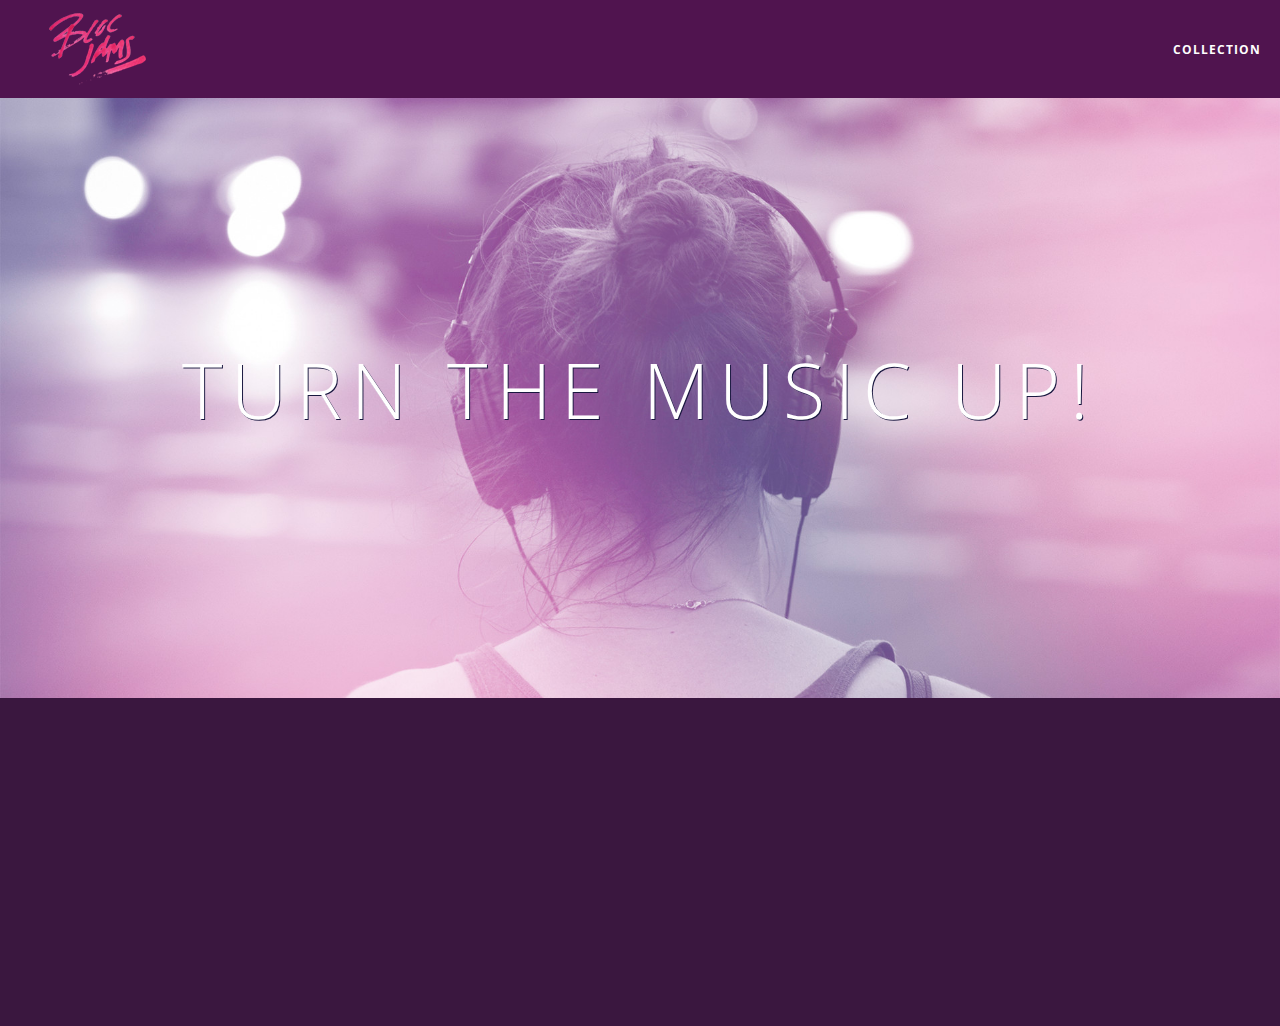
<file: index.html>
<!DOCTYPE html>
<html>
    <head>
        <title>Bloc Jams</title>
        <meta name="viewport" content="width=device-width, initial-scale=1">
        <link rel="stylesheet" type="text/css" href="http://fonts.googleapis.com/css?family=Open+Sans:400,800,600,700,300">
        <link rel="stylesheet" type="text/css" href="http://code.ionicframework.com/ionicons/2.0.1/css/ionicons.min.css">
        <link rel="stylesheet" type="text/css" href="styles/normalize.css">
        <link rel="stylesheet" type="text/css" href="styles/main.css">
        <link rel="stylesheet" type="text/css" href="styles/landing.css">
    </head>
    <body class="landing">
        <nav class="navbar"> <!--navigation bar-->
            <a href="assets/images/bloc_jams_logo.png" class="logo">
                <img src="assets/images/bloc_jams_logo.png" alt="bloc jams logo">
            </a>
            <div class="links-container">
                <a href="collection.html" class="navbar-link">collection</a>
            </div>
        </nav>
        <section class="hero-content"> <!--hero content-->
            <h1 class="hero-title">Turn the music up!</h1>
        </section>
        <section class="selling-points container"> <!--selling points-->
            <div class="point column third">
                <span class="ion-music-note"></span>
                <h5 class="point-title">Choose your music</h5>
                <p class="point-description">The world is full of music; why should you have to listen to music that someone else chose?</p>
            </div>
            <div class="point column third">
                <span class="ion-radio-waves"></span>
                <h5 class="point-title">Unlimited, streaming, ad-free</h5>
                <p class="point-description">No arbitrary limits. No distractions</p>
            </div>
            <div class="point column third">
                <span class="ion-iphone"></span>
                <h5 class="point-title">Mobile enabled</h5>
                <p class="point-description">Listen to your music on the go. This streaming service is available on all mobile platforms.</p>
            </div>
        </section>
        <script src="https://code.jquery.com/jquery-2.1.3.min.js"></script>
        <script src="scripts/utilities.js"></script>
        <script src="scripts/landing.js"></script>
    </body>
</html>
</file>
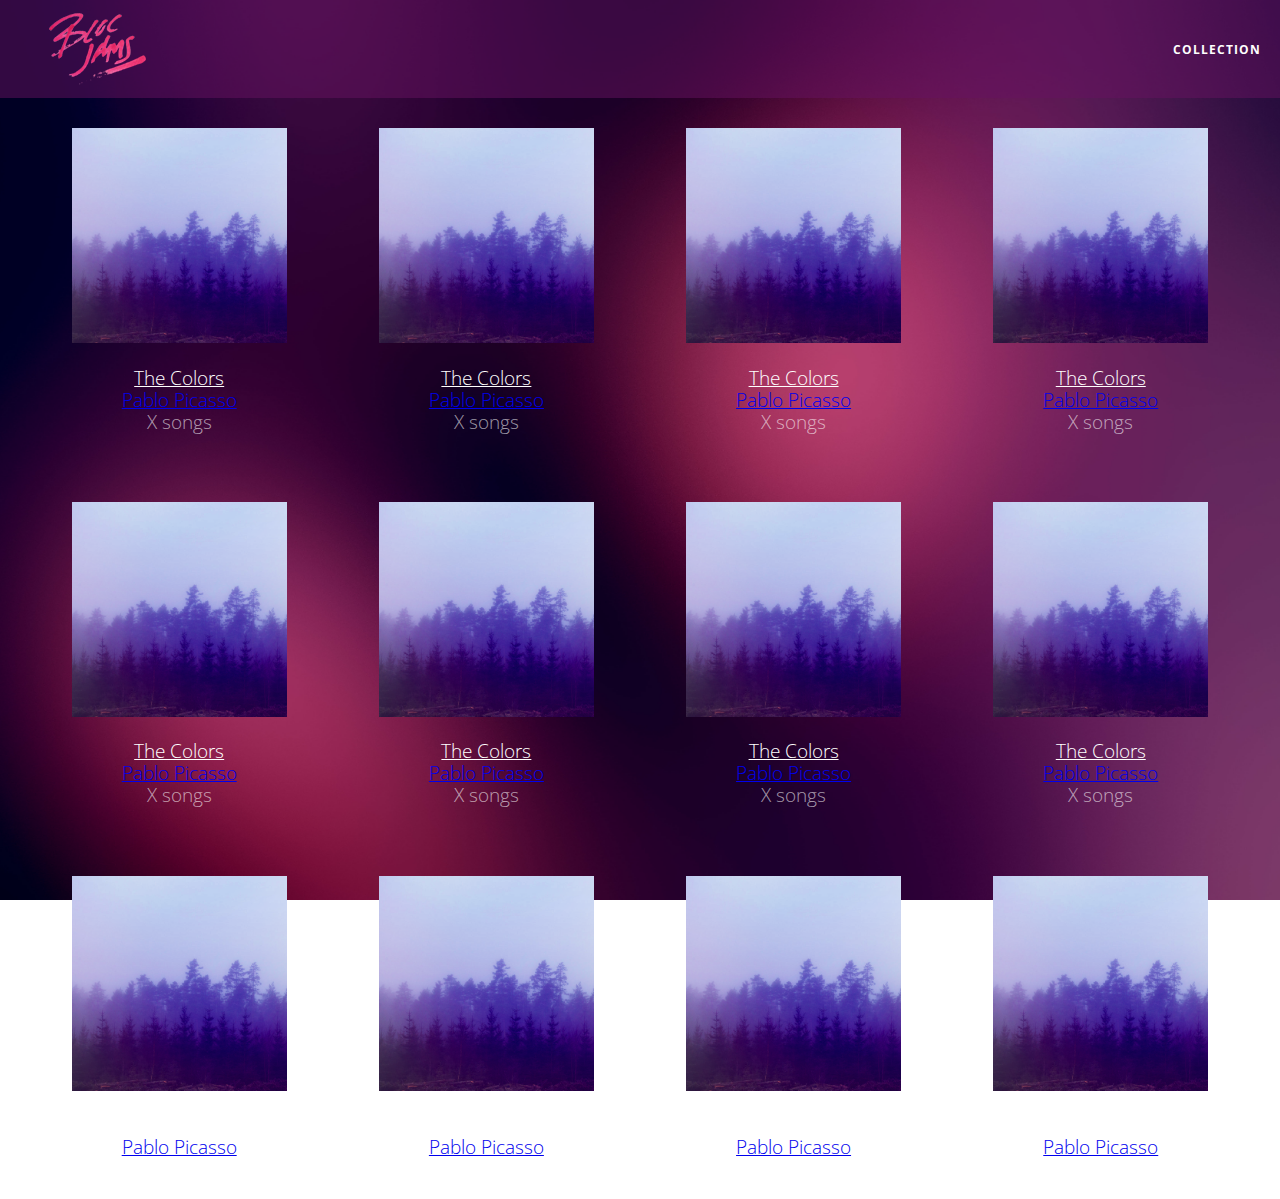
<file: collection.html>
<!DOCTYPE html>
<html>
    <head>
        <title>Bloc Jams</title>
        <meta name="viewport" content="width=device-width, initial-scale-1">
        <link rel="stylesheet" type="text/css" href="http://fonts.googleapis.com/css?family=Open+Sans:400,800,600,700,300">
        <link rel="stylesheet" type="text/css" href="http://code.ionicframework.com/ionicons/2.0.1/css/ionicons.min.css">
        <link rel="stylesheet" type="text/css" href="styles/normalize.css">
        <link rel="stylesheet" type="text/css" href="styles/main.css">
        <link rel="stylesheet" type="text/css" href="styles/collection.css">
    </head>
    <body class="collection">
        <nav class="navbar">
            <a href="index.html" class="logo">
                <img src="assets/images/bloc_jams_logo.png" alt="bloc jams logo">
            </a>
            <div class="links-container">
                <a href="collection.html" class="navbar-link">collection</a>
            </div>
        </nav>
        <section class="album-covers container clearfix">
        </section>
        <script src="https://code.jquery.com/jquery-2.1.3.min.js"></script>
        <script src="scripts/collection.js"></script>
    </body>
</html>
</file>
<file: styles/main.css>
*, *::before, *::after {
    -moz-box-sizing: border-box;
    -webkit-box-sizing: border-box;
    box-sizing: border-box;
}

html {
    height: 100%;
    font-size: 100%;
}

body {
    font-family: 'Open Sans';
    color: white;
    min-height: 100%
}

body.landing {
    background-color: rgb(58, 23, 63);
}

.navbar {
    position: relative;
    padding: 0.5rem;
    background-color: rgba(101, 18, 95, 0.5);
    z-index: 1;
}

.navbar .logo {
    position: relative;
    left: 2rem;
    cursor: pointer;
}

.navbar .links-container {
    display: table;
    position: absolute;
    top: 0;
    right: 0;
    height: 100px;
    color: white;
    text-decoration: none;
}

.links-container .navbar-link {
    display: table-cell;
    position: relative;
    height: 100%;
    padding-left: 1rem;
    padding-right: 1rem;
    vertical-align: middle;
    color: white;
    font-size: 0.625rem;
    letter-spacing: 0.05rem;
    font-weight: 700;
    text-transform: uppercase;
    text-decoration: none;
    cursor: pointer;
}

.links-container .navbar-link:hover {
    color: rgb(233, 50, 117);
}

.container {
    margin: 0 auto;
    max-width: 64rem;
}

.container.narrow {
    max-width: 56rem;
}

@media (min-width: 640px) {
    html { font-size: 112%; }
    
    .column {
        float: left;
        padding-left: 1rem;
        padding-right: 1rem;
    }
    
    .column-full { width: 100%; }
    .column.two-thirds { width: 66.7%; }
    .column.half { width: 50%; }
    .column.third { width: 33.3%; }
    .column.fourth { width: 25%; }
    .column.flow-opposite { float: right; }
}

@media (min-width: 1024px) {
    html { font-size: 120%; }
}
</file>
<file: styles/landing.css>
body.landing {
    background-color: rgb(58, 23, 63);
}

.hero-content {
    position: relative;
    min-height: 600px;
    background-image: url(../assets/images/bloc_jams_bg.jpg);
    background-repeat: no-repeat;
    background-position: center center;
    background-size: cover; 
}

.hero-content .hero-title {
    position: absolute;
    top: 40%;
    -webkit-transform: translateY(-50%);
    -moz-transform: translateY(-50%);
    transform: translateY(-50%);
    width: 100%;
    text-align: center;
    font-size: 4rem;
    font-weight: 300;
    text-transform: uppercase;
    letter-spacing: 0.5rem;
    text-shadow: 1px 1px 0px rgb(25, 23, 63);
}

.selling-points {
    position: relative;
}

.point {
    position: relative;
    padding: 2rem;
    text-align: center;
    opacity: 0;
    -webkit-transform: scaleX(0.9) translateY(3rem);
    -moz-transform: scaleX(0.9) translateY(3rem);
    transform: scaleX(0.9) translateY(3rem);
    -webkit-transition: all 0.25s ease-in-out;
    -moz-transition: all 0.25s ease-in-out;
    transition: all 0.25s ease-in-out;
    -webkit-transition-delay: 0.2s;
    -moz-transition-delay: 0.2s;
    transition-delay: 0.2s;
}

.point .point-title {
    font-size: 1.25rem;
}

.ion-music-note,
.ion-radio-waves,
.ion-iphone {
    color: rgb(233, 50, 117);
    font-size: 5rem;
}
</file>
<file: styles/collection.css>
body.collection {
    background-image: url(../assets/images/blurred_backgrounds/blur_bg_2.jpg);
    background-repeat: no-repeat;
    background-attachment: fixed;
    background-position: center center;
    background-size: cover;
}

.album-covers {
    position: relative;
}

.collection-album-container {
    position: relative;
    margin-top: 30px;
    margin-bottom: 20px;
    text-align: center;
}

.collection-album-container .caption {
    margin-top: 10px;
}

.collection-album-container .caption p {
    font-size: 1rem;
    font-weight: 300;
    color: rgba(255, 255, 255, 0.6)
}

.collection-album-container .caption p a.album-name {
    color: white;
}

.collection-album-container img {
    width: 80%;
}
</file>
